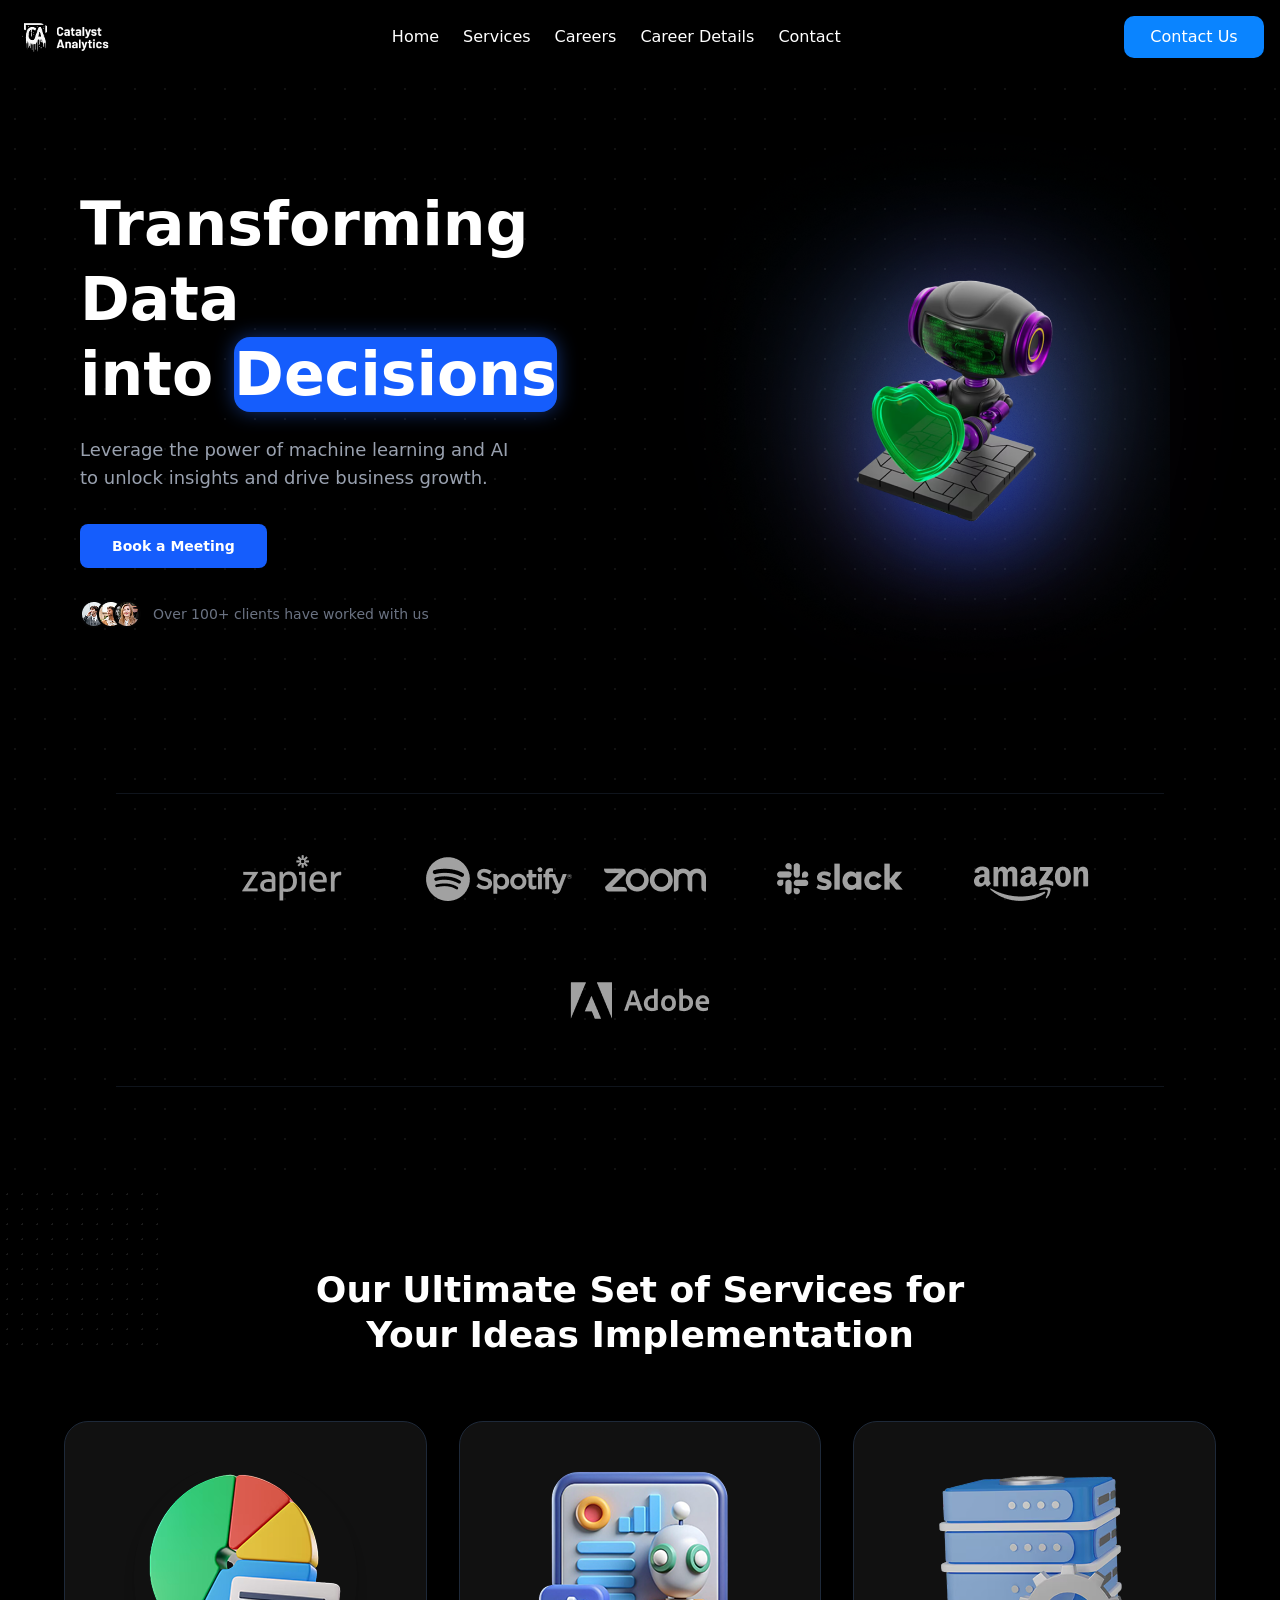
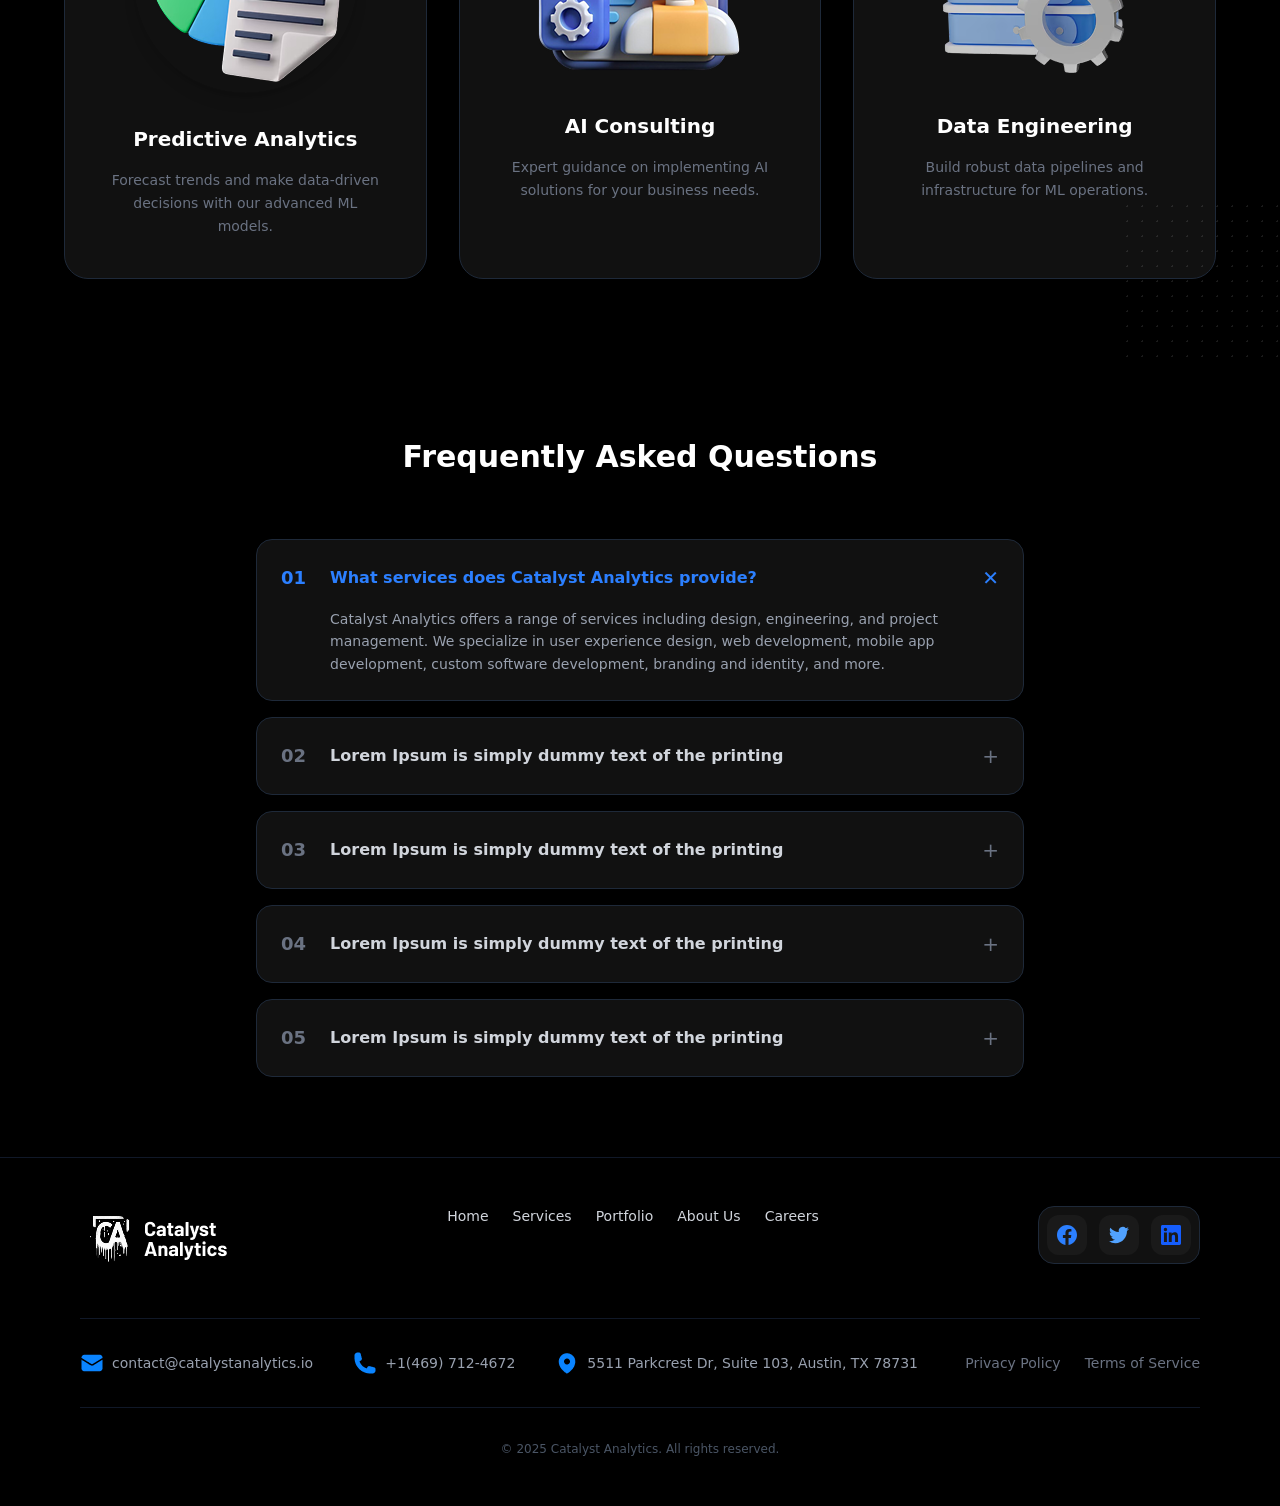
<file: index.html>
<!DOCTYPE html>
<html lang="en">
<head>
    <meta charset="UTF-8">
    <meta name="viewport" content="width=device-width, initial-scale=1.0">
    <title>Document</title>
    <link rel="stylesheet" href="./src/output.css">
</head>
<body class="bg-[black] text-white">
      <header class=" shadow">
  <div class="max-w-[1300px] mx-auto flex justify-between items-center p-4">

 
    
      <img src="./src/Logo (6).png" alt="logo" class="h-10">
    

    <nav class="hidden lg:flex gap-6 font-medium">
      <a href="#">Home</a>
      <a href="./src/s2.html">Services</a>
      <a href="./src/s3.html">Careers</a>
      <a href="./src/s4.html">Career Details</a>
      <a href="./src/s5.html">Contact</a>
      
    </nav>

  
    <div class="flex items-center gap-4">

     
     
    
      <button class="bg-[#0A84FF] text-white w-[140px] h-[42px] rounded-[10px]">
        Contact Us
      </button>

    
    </div>

  </div>

  <div id="mobileMenu" class=" flex-col gap-4 px-4 pb-4 lg:hidden m-auto ml-[70px] shadow-amber-50">
    <a href="#">Home/..</a>
      <a href="./src/s2.html">Services/..</a>
      <a href="./s4.html">Careers/..</a>
      <a href="./s5.html">Career Details/..</a>
      <a href="./s6.html">Contact/</a>
  
  </div>
</header><section class="relative bg-black text-white font-sans overflow-hidden py-16 px-6 lg:px-20">
  <div class="absolute inset-0 opacity-20" style="background-image: radial-gradient(#555 1px, transparent 1px); background-size: 30px 30px;"></div>

  <div class="relative max-w-7xl mx-auto">
    <div class="flex flex-col lg:flex-row items-center justify-between mb-20">
      
      <div class="lg:w-1/2 z-10">
        <h1 class="text-5xl lg:text-6xl font-bold leading-tight mb-6">
          Transforming Data <br> into 
          <span class="inline-block bg-blue-600  rounded-2xl shadow-[0_0_20px_rgba(37,99,235,0.5)]">Decisions</span>
        </h1>
        
        <p class="text-gray-400 text-lg mb-8 max-w-md">
          Leverage the power of machine learning and AI to unlock insights and drive business growth.
        </p>
        
        <button class="bg-blue-600 hover:bg-blue-700 text-white font-semibold py-3 px-8 rounded-lg transition-all duration-300 shadow-lg mb-8 text-sm">
          Book a Meeting
        </button>
        
        <div class="flex items-center gap-3">
          <div class="flex -space-x-3">
           <img src="./src/Group 20 (1).png" alt="">
          </div>
          <span class="text-gray-500 text-sm">Over 100+ clients have worked with us</span>
        </div>
      </div>

      <div class="lg:w-1/2 flex justify-center mt-12 lg:mt-0">
        <div class="relative">
          <img src="./src/robot area (1).png" alt="AI Robot" class="w-full max-w-[500px] drop-shadow-[0_0_50px_rgba(147,51,234,0.3)]">
        </div>
      </div>
    </div>
<div class="p-9 justify-center">
    <div class="border-t border-b border-gray-800/50 py-10">
      <div  class="flex flex-wrap justify-between lg:justify-center items-center gap-8 opacity-70 grayscale hover:grayscale-0 transition-all">
        <img  src="./src/Card.png" alt="">
      
         <img src="./src/Logo (7).png" alt="">
       
        <img src="./src/Logo (8).png" alt=""></span>
        <img  src="./src/Card (1).png" alt=""></span>
        <img src="./src/Logo (9).png" alt=""></span>
       
         <img src="./src/Card (3).png" alt="">
        </span>
      </div>
    </div></div>
  </div>
</section>
<section class="bg-black text-white py-20 px-6 overflow-hidden relative">
  <div class="absolute top-0 left-0 w-40 h-40 opacity-10" style="background-image: radial-gradient(#fff 1px, transparent 1px); background-size: 15px 15px;"></div>
  <div class="absolute bottom-0 right-0 w-40 h-40 opacity-10" style="background-image: radial-gradient(#fff 1px, transparent 1px); background-size: 15px 15px;"></div>

  <div class="max-w-6xl mx-auto text-center">
    <h2 class="text-3xl lg:text-4xl font-bold mb-16 max-w-2xl mx-auto leading-tight">
      Our Ultimate Set of Services for Your Ideas Implementation
    </h2>

    <div class="grid grid-cols-1 md:grid-cols-3 gap-8">
      <div class="bg-[#111] border border-gray-800 rounded-3xl p-10 flex flex-col items-center ">
        <div class="mb-8">
          <div class="   rounded-full flex items-center justify-center shadow-lg ">
             <span class="text-4xl"><img src="./src/72355892508 1.png" alt=""></span>
          </div>
        </div>
        <h3 class="text-xl font-bold mb-4">Predictive Analytics</h3>
        <p class="text-gray-500 text-sm leading-relaxed">
          Forecast trends and make data-driven decisions with our advanced ML models.
        </p>
      </div>

      <div class="bg-[#111] border border-gray-800 rounded-3xl p-10 flex flex-col items-center ">
        <div class="mb-8">
          <div class="l flex items-center justify-center ">
            <span class="text-4xl"><img src="./src/72355892508 1 (1).png" alt=""></span>
          </div>
        </div>
        <h3 class="text-xl font-bold mb-4">AI Consulting</h3>
        <p class="text-gray-500 text-sm leading-relaxed">
          Expert guidance on implementing AI solutions for your business needs.
        </p>
      </div>

      <div class="bg-[#111] border border-gray-800 rounded-3xl p-10 flex flex-col items-center ">
        <div class="mb-8">
          <div class=" flex items-center justify-center ">
            <span class="text-4xl"><img src="./src/72355892508 1 (2).png" alt=""></span>
          </div>
        </div>
        <h3 class="text-xl font-bold mb-4">Data Engineering</h3>
        <p class="text-gray-500 text-sm leading-relaxed">
          Build robust data pipelines and infrastructure for ML operations.
        </p>
      </div>
    </div>
  </div>
</section>
<section class="bg-black text-white py-20 px-6">
  <div class="max-w-3xl mx-auto">
    <h2 class="text-3xl font-bold text-center mb-16">Frequently Asked Questions</h2>
    
    <div class="space-y-4">
      <div class="bg-[#111] border border-gray-800 rounded-2xl overflow-hidden">
        <div class="p-6 flex items-start gap-6 cursor-pointer">
          <span class="text-blue-500 font-bold text-lg">01</span>
          <div class="flex-1">
            <div class="flex justify-between items-center mb-4">
              <h4 class="text-blue-500 font-semibold">What services does Catalyst Analytics provide?</h4>
              <span class="text-blue-500 text-xl">✕</span>
            </div>
            <p class="text-gray-400 text-sm leading-relaxed">
              Catalyst Analytics offers a range of services including design, engineering, and project management. We specialize in user experience design, web development, mobile app development, custom software development, branding and identity, and more.
            </p>
          </div>
        </div>
      </div>

      <div class="bg-[#111] border border-gray-800 rounded-2xl p-6 flex items-center gap-6 ">
        <span class="text-gray-500 font-bold text-lg">02</span>
        <h4 class="flex-1 text-gray-300 font-semibold">Lorem Ipsum is simply dummy text of the printing</h4>
        <span class="text-gray-500 text-xl">+</span>
      </div>

      <div class="bg-[#111] border border-gray-800 rounded-2xl p-6 flex items-center gap-6 ">
        <span class="text-gray-500 font-bold text-lg ">03</span>
        <h4 class="flex-1 text-gray-300 font-semibold">Lorem Ipsum is simply dummy text of the printing</h4>
        <span class="text-gray-500 text-xl">+</span>
      </div>

      <div class="bg-[#111] border border-gray-800 rounded-2xl p-6 flex items-center gap-6 ">
        <span class="text-gray-500 font-bold text-lg">04</span>
        <h4 class="flex-1 text-gray-300 font-semibold">Lorem Ipsum is simply dummy text of the printing</h4>
        <span class="text-gray-500 text-xl">+</span>
      </div>

      <div class="bg-[#111] border border-gray-800 rounded-2xl p-6 flex items-center gap-6 ">
        <span class="text-gray-500 font-bold text-lg">05</span>
        <h4 class="flex-1 text-gray-300 font-semibold">Lorem Ipsum is simply dummy text of the printing</h4>
        <span class="text-gray-500 text-xl">+</span>
      </div>
    </div>
  </div>
</section>
<footer class="bg-black text-white py-12 px-6 lg:px-20 border-t border-gray-900">
  <div class="max-w-7xl mx-auto">
    
    <div class="flex flex-col lg:flex-row justify-between items-center lg:items-start gap-10 mb-12">
      
      <div class="flex items-center gap-3">
        <img src="./src/Logo (6).png" alt="">
      </div>

      <nav class="flex flex-wrap justify-center gap-6 text-gray-300 text-sm font-medium">
        <a href="#" class="hover:text-blue-500 transition-colors">Home</a>
        <a href="#" class="hover:text-blue-500 transition-colors">Services</a>
        <a href="#" class="hover:text-blue-500 transition-colors">Portfolio</a>
        <a href="#" class="hover:text-blue-500 transition-colors">About Us</a>
        <a href="#" class="hover:text-blue-500 transition-colors">Careers</a>
      </nav>

      <div class="flex gap-3 bg-[#111] p-2 rounded-2xl border border-gray-800">
        <a href="#" class="w-10 h-10 flex items-center justify-center rounded-xl bg-[#1a1a1a] hover:bg-gray-800 transition-all">
          <svg class="w-5 h-5 text-blue-500" fill="currentColor" viewBox="0 0 24 24"><path d="M24 12.073c0-6.627-5.373-12-12-12s-12 5.373-12 12c0 5.99 4.388 10.954 10.125 11.854v-8.385H7.078v-3.47h3.047V9.43c0-3.007 1.792-4.669 4.533-4.669 1.312 0 2.686.235 2.686.235v2.953H15.83c-1.491 0-1.956.925-1.956 1.874v2.25h3.328l-.532 3.47h-2.796v8.385C19.612 23.027 24 18.062 24 12.073z"/></svg>
        </a>
        <a href="#" class="w-10 h-10 flex items-center justify-center rounded-xl bg-[#1a1a1a] hover:bg-gray-800 transition-all">
          <svg class="w-5 h-5 text-blue-400" fill="currentColor" viewBox="0 0 24 24"><path d="M23.953 4.57a10 10 0 01-2.825.775 4.958 4.958 0 002.163-2.723c-.951.555-2.005.959-3.127 1.184a4.92 4.92 0 00-8.384 4.482C7.69 8.095 4.067 6.13 1.64 3.162a4.822 4.822 0 00-.666 2.475c0 1.71.87 3.213 2.188 4.096a4.904 4.904 0 01-2.228-.616v.06a4.923 4.923 0 003.946 4.84 4.996 4.996 0 01-2.212.085 4.936 4.936 0 004.604 3.417 9.867 9.867 0 01-6.102 2.105c-.39 0-.779-.023-1.17-.067a13.995 13.995 0 007.557 2.209c9.053 0 13.998-7.496 13.998-13.985 0-.21 0-.42-.015-.63A9.935 9.935 0 0024 4.59z"/></svg>
        </a>
        <a href="#" class="w-10 h-10 flex items-center justify-center rounded-xl bg-[#1a1a1a] hover:bg-gray-800 transition-all">
          <svg class="w-5 h-5 text-blue-600" fill="currentColor" viewBox="0 0 24 24"><path d="M20.447 20.452h-3.554v-5.569c0-1.328-.027-3.037-1.852-3.037-1.853 0-2.136 1.445-2.136 2.939v5.667H9.351V9h3.414v1.561h.046c.477-.9 1.637-1.85 3.37-1.85 3.601 0 4.267 2.37 4.267 5.455v6.286zM5.337 7.433a2.062 2.062 0 01-2.063-2.065 2.064 2.064 0 112.063 2.065zm1.782 13.019H3.555V9h3.564v11.452zM22.225 0H1.771C.792 0 0 .774 0 1.729v20.542C0 23.227.792 24 1.771 24h20.451C23.2 24 24 23.227 24 22.271V1.729C24 .774 23.2 0 22.222 0h.003z"/></svg>
        </a>
      </div>
    </div>

    <div class="flex flex-col lg:flex-row justify-between items-center gap-6 py-8 border-t border-gray-900">
      
      <div class="flex flex-wrap justify-center gap-6 lg:gap-10 text-sm">
        <div class="flex items-center gap-2">
          <span class="text-blue-500"><img src="./src/Icon (17).png" alt=""></span>
          <span class="text-gray-400">contact@catalystanalytics.io</span>
        </div>
        <div class="flex items-center gap-2">
          <span class="text-blue-500"><img src="./src/Icon (16).png" alt=""></span>
          <span class="text-gray-400">+1(469) 712-4672</span>
        </div>
        <div class="flex items-center gap-2">
          <span class="text-blue-500"><img src="./src/Icon (15).png" alt=""></span>
          <span class="text-gray-400">5511 Parkcrest Dr, Suite 103, Austin, TX 78731</span>
        </div>
      </div>

      <div class="flex gap-6 text-gray-500 text-sm">
        <a href="#" class="hover:text-white transition-colors">Privacy Policy</a>
        <a href="#" class="hover:text-white transition-colors">Terms of Service</a>
      </div>
    </div>

    <div class="text-center pt-8 border-t border-gray-900">
      <p class="text-gray-600 text-[12px]">
        © 2025 Catalyst Analytics. All rights reserved.
      </p>
    </div>

  </div>
</footer>
</body>
</html>
</file>
